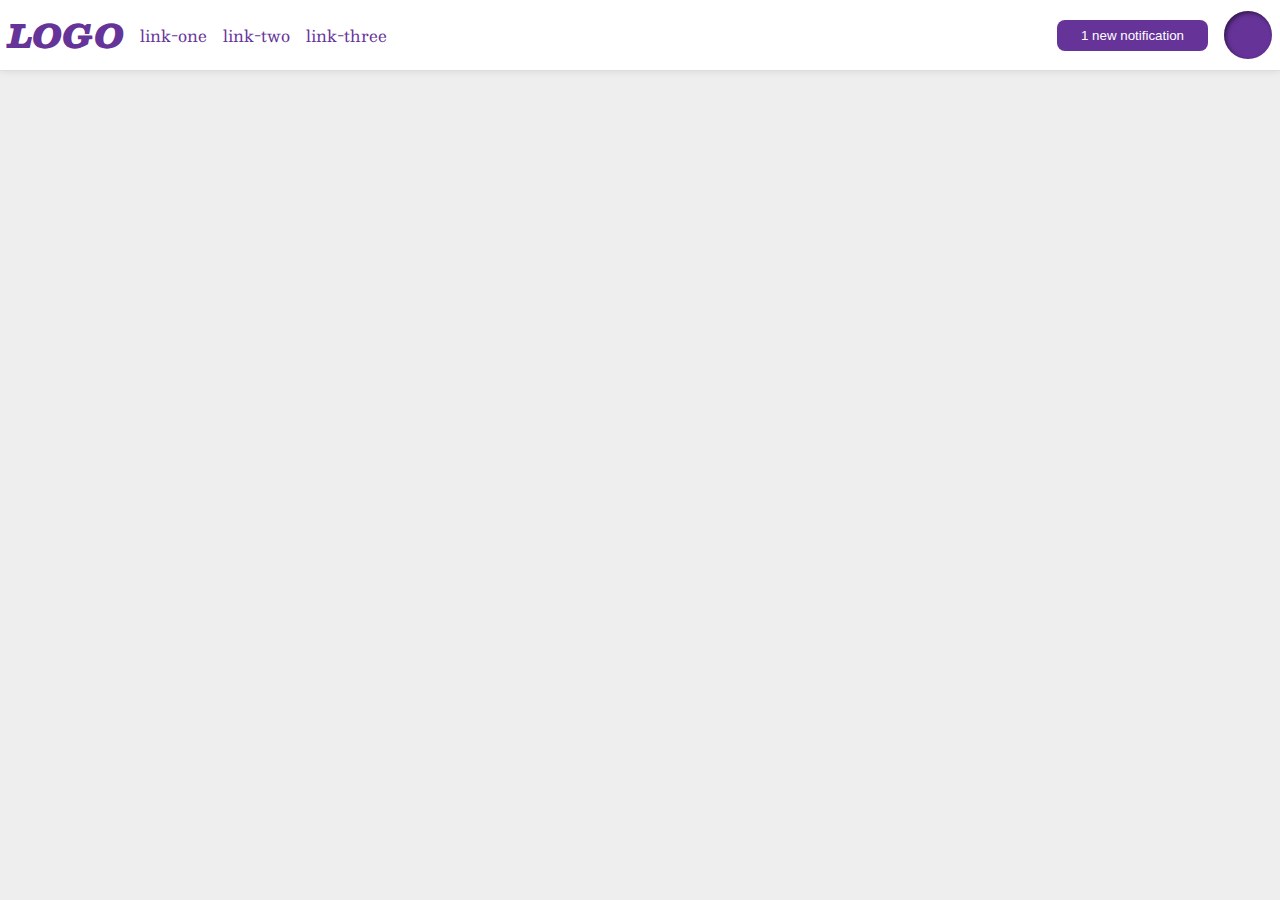
<file: foundations/flex/03-flex-header-2/index.html>
<!DOCTYPE html>
<html lang="en">
  <head>
    <meta charset="UTF-8">
    <meta http-equiv="X-UA-Compatible" content="IE=edge">
    <meta name="viewport" content="width=device-width, initial-scale=1.0">
    <title>Flex Header 2</title>
    <link rel="stylesheet" href="style.css">
  </head>
  <body>
      <div class="header">
      <div class="left-header">
      <div class="logo">
        LOGO
      </div>
      <ul class="links">
        <li><a href="https://google.com">link-one</a></li>
        <li><a href="https://google.com">link-two</a></li>
        <li><a href="https://google.com">link-three</a></li>
      </ul>
      </div>
      <div class="right-header">
      <button class="notifications">
        1 new notification
      </button>
      <div class="profile-image"></div>
      </div>
      </div>
  </body>
</html>
</file>
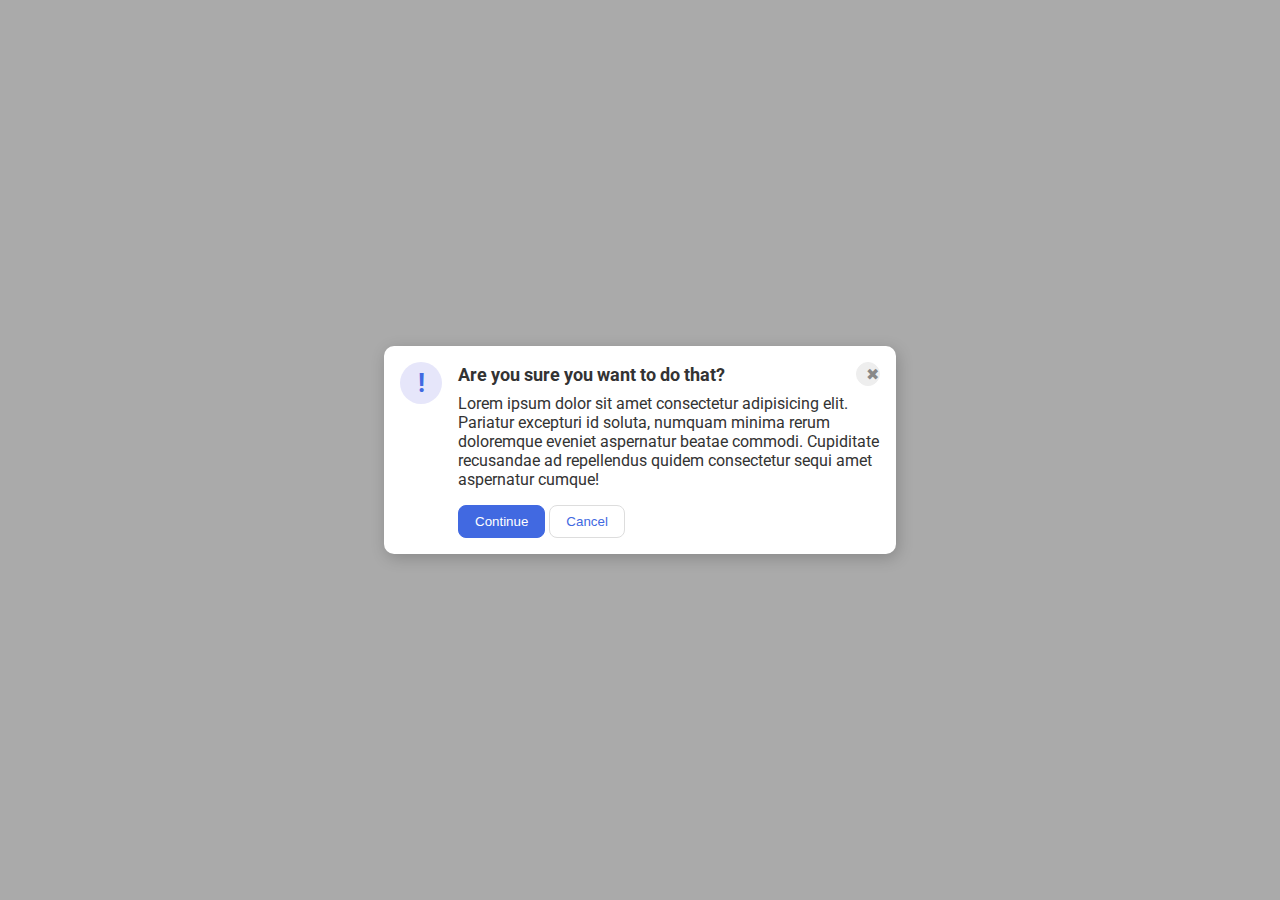
<file: foundations/flex/05-flex-modal/index.html>
<!DOCTYPE html>
<html lang="en">
  <head>
    <meta charset="UTF-8">
    <meta http-equiv="X-UA-Compatible" content="IE=edge">
    <meta name="viewport" content="width=device-width, initial-scale=1.0">
    <link rel="stylesheet" href="style.css">
    <title>Modal</title>
  </head>
  <body>
    <div class="modal">
      <div class="icon">!</div>
      <div class="container">
      <div class="header">Are you sure you want to do that?
        <button class="close-button">✖</button>
      </div>
        <div class="text">Lorem ipsum dolor sit amet consectetur adipisicing elit. Pariatur excepturi id soluta, numquam minima rerum doloremque eveniet aspernatur beatae commodi. Cupiditate recusandae ad repellendus quidem consectetur sequi amet aspernatur cumque!</div>
      <button class="continue">Continue</button>
      <button class="cancel">Cancel</button>
    </div>
    </div>
  </body>
</html>
</file>
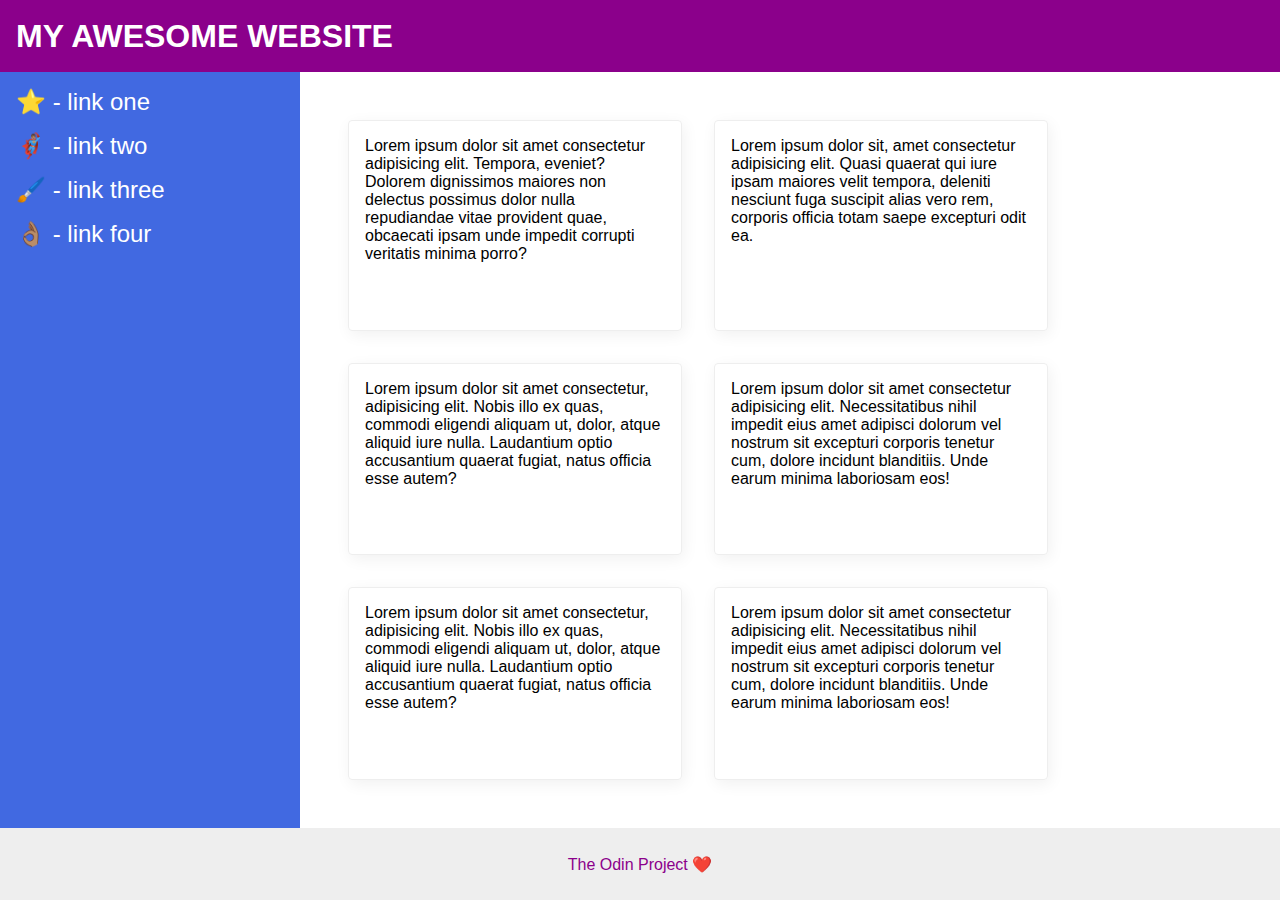
<file: foundations/flex/07-flex-layout-2/index.html>
<!DOCTYPE html>
<html lang="en">
  <head>
    <meta charset="UTF-8">
    <meta http-equiv="X-UA-Compatible" content="IE=edge">
    <meta name="viewport" content="width=device-width, initial-scale=1.0">
    <title>The Holy Grail</title>
    <link rel="stylesheet" href="style.css">
  </head>
  <body>
    <div class="header">
      MY AWESOME WEBSITE
    </div>
    <div class="body">
    <div class="sidebar">
      <ul>
        <li><a href="#">⭐ - link one</a></li>
        <li><a href="#">🦸🏽‍♂️ - link two</a></li>
        <li><a href="#">🖌️ - link three</a></li>
        <li><a href="#">👌🏽 - link four</a></li>
      </ul>
    </div>
    <div class="container-card">
    <div class="card">Lorem ipsum dolor sit amet consectetur adipisicing elit. Tempora, eveniet? Dolorem dignissimos maiores non delectus possimus dolor nulla repudiandae vitae provident quae, obcaecati ipsam unde impedit corrupti veritatis minima porro?</div>
    <div class="card">Lorem ipsum dolor sit, amet consectetur adipisicing elit. Quasi quaerat qui iure ipsam maiores velit tempora, deleniti nesciunt fuga suscipit alias vero rem, corporis officia totam saepe excepturi odit ea.</div>
    <div class="card">Lorem ipsum dolor sit amet consectetur, adipisicing elit. Nobis illo ex quas, commodi eligendi aliquam ut, dolor, atque aliquid iure nulla. Laudantium optio accusantium quaerat fugiat, natus officia esse autem?</div>
    <div class="card">Lorem ipsum dolor sit amet consectetur adipisicing elit. Necessitatibus nihil impedit eius amet adipisci dolorum vel nostrum sit excepturi corporis tenetur cum, dolore incidunt blanditiis. Unde earum minima laboriosam eos!</div>
    <div class="card">Lorem ipsum dolor sit amet consectetur, adipisicing elit. Nobis illo ex quas, commodi eligendi aliquam ut, dolor, atque aliquid iure nulla. Laudantium optio accusantium quaerat fugiat, natus officia esse autem?</div>
    <div class="card">Lorem ipsum dolor sit amet consectetur adipisicing elit. Necessitatibus nihil impedit eius amet adipisci dolorum vel nostrum sit excepturi corporis tenetur cum, dolore incidunt blanditiis. Unde earum minima laboriosam eos!</div>
    </div>
    </div>
    <div class="footer">
      The Odin Project ❤️
    </div>
  </body>
</html>
</file>
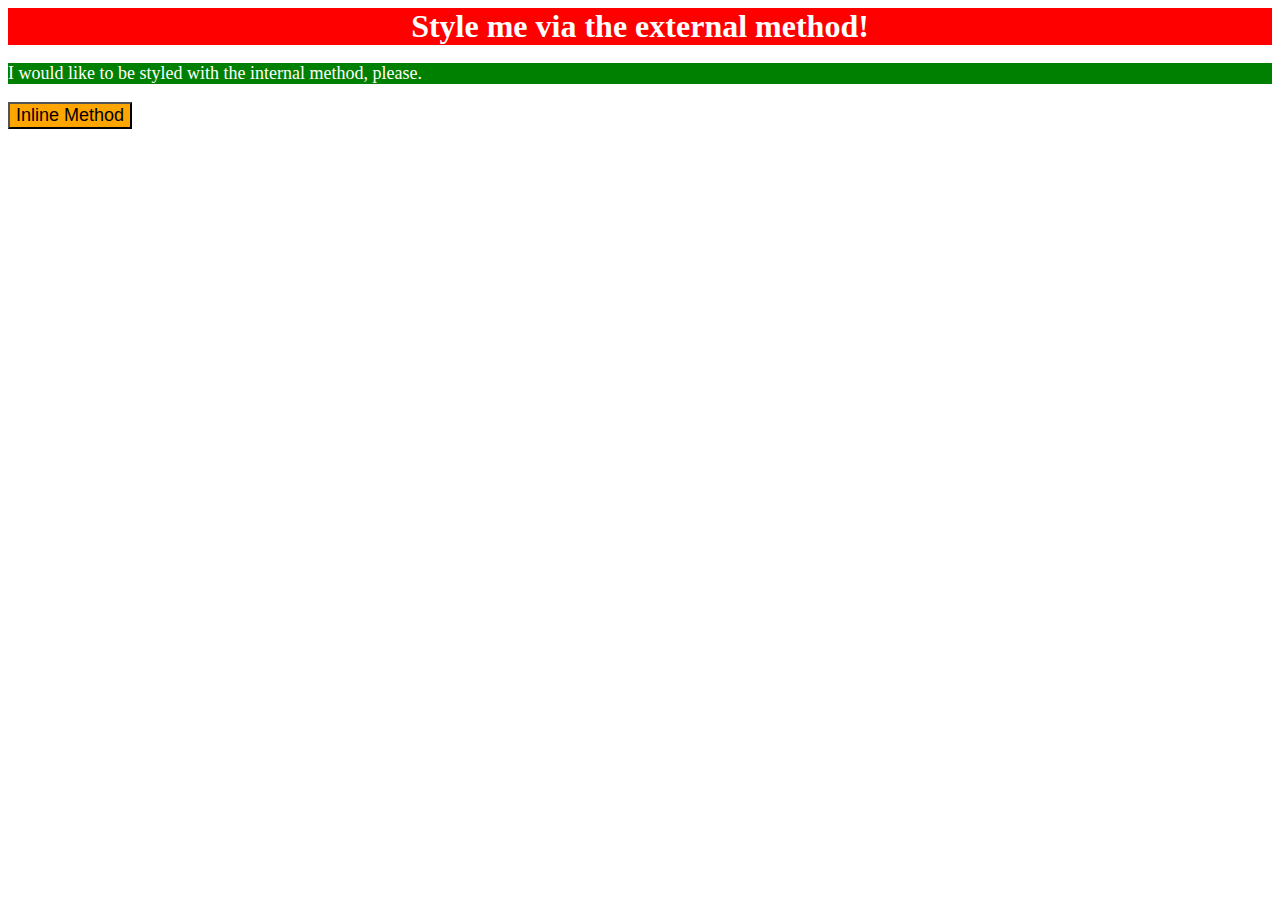
<file: foundations/intro-to-css/01-css-methods/index.html>
<!DOCTYPE html>
<html lang="en">
  <head>
    <meta charset="UTF-8">
    <meta http-equiv="X-UA-Compatible" content="IE=edge">
    <meta name="viewport" content="width=device-width, initial-scale=1.0">
    <title>Methods for Adding CSS</title>
    <link rel="stylesheet" href="style.css">
    <style>
      p {
        background-color: green;
        color: white;
        font-size: 18px;
      }
    </style>
  </head>
  <body>
    <div>Style me via the external method!</div>
    <p>I would like to be styled with the internal method, please.</p>
    <button style="background-color: orange; font-size: 18px;">Inline Method</button>
  </body>
</html>
</file>
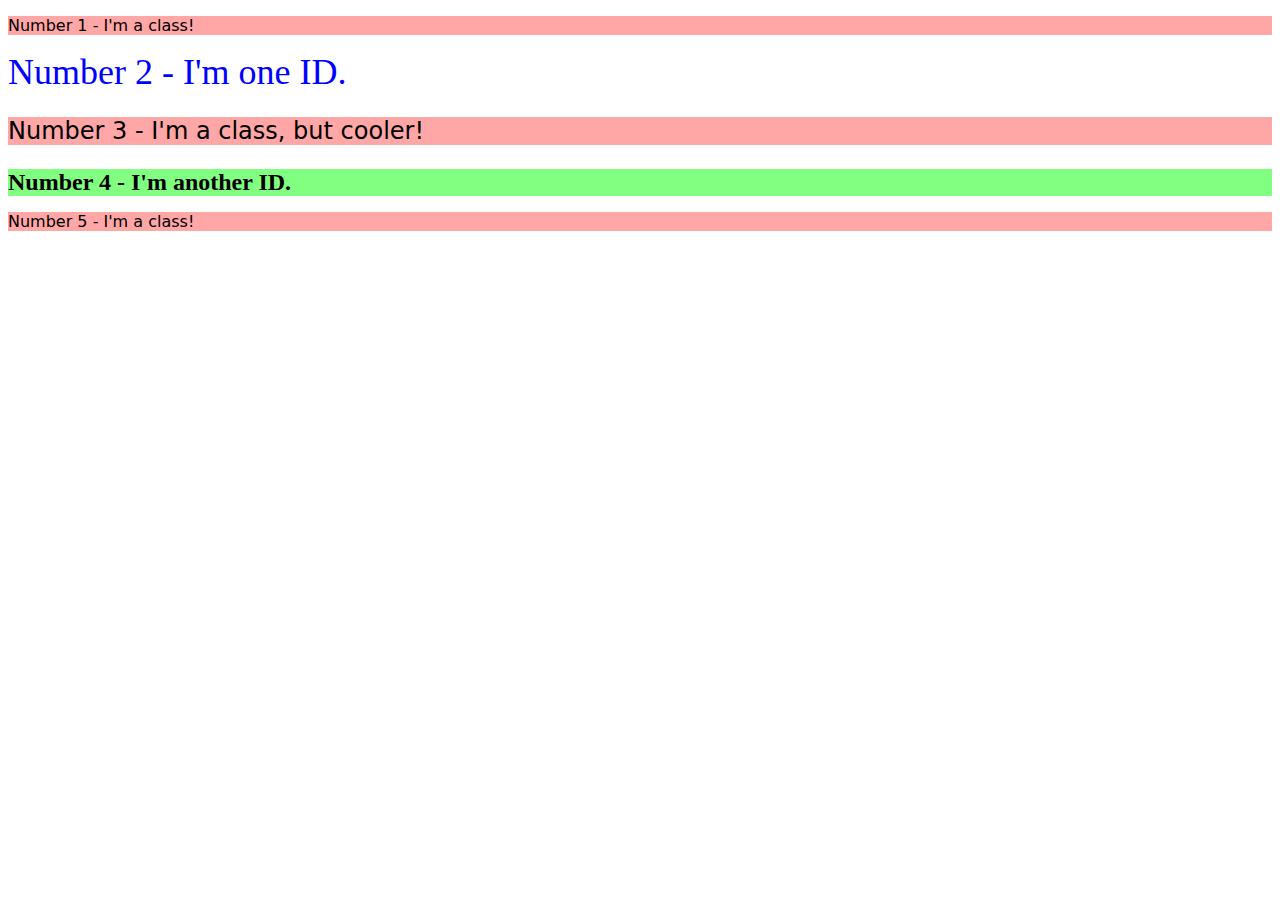
<file: foundations/intro-to-css/02-class-id-selectors/index.html>
<!DOCTYPE html>
<html lang="en">
  <head>
    <meta charset="UTF-8">
    <meta http-equiv="X-UA-Compatible" content="IE=edge">
    <meta name="viewport" content="width=device-width, initial-scale=1.0">
    <title>Class and ID Selectors</title>
    <link rel="stylesheet" href="style.css">
  </head>
  <body>
    <p class="odd">Number 1 - I'm a class!</p>
    <div id="two">Number 2 - I'm one ID.</div>
    <p class="odd font-settings">Number 3 - I'm a class, but cooler!</p>
    <div id="four" class="font-settings" >Number 4 - I'm another ID.</div>
    <p class="odd">Number 5 - I'm a class!</p>
  </body>
</html>
</file>
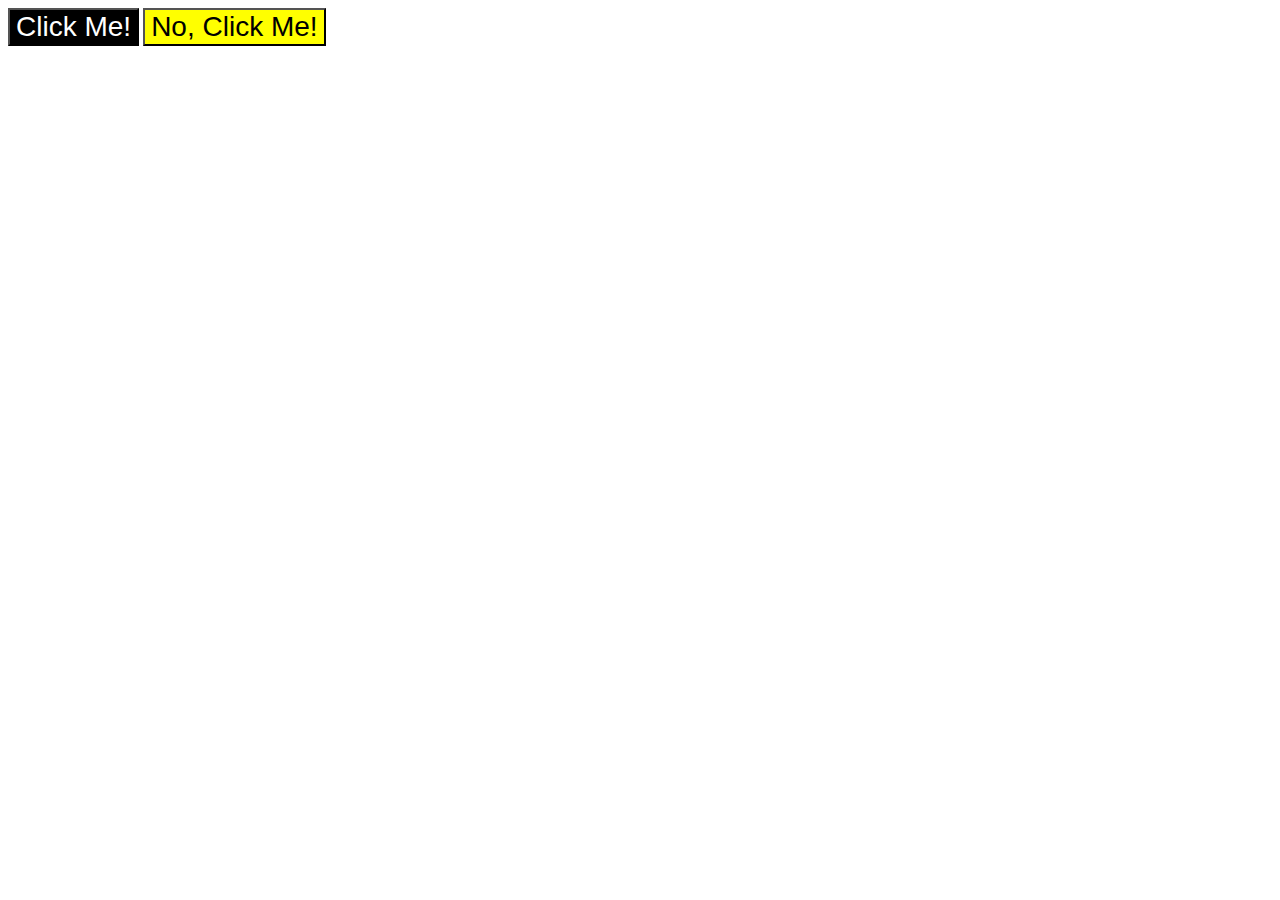
<file: foundations/intro-to-css/03-grouping-selectors/index.html>
<!DOCTYPE html>
<html lang="en">
  <head>
    <meta charset="UTF-8">
    <meta http-equiv="X-UA-Compatible" content="IE=edge">
    <meta name="viewport" content="width=device-width, initial-scale=1.0">
    <title>Grouping Selectors</title>
    <link rel="stylesheet" href="style.css">
  </head>
  <body>
    <button class="onclick">Click Me!</button>
    <button class="unclick">No, Click Me!</button>
  </body>
</html>
</file>
<file: foundations/flex/03-flex-header-2/style.css>
/* this is some magical font-importing.  
you'll learn about it later. */
@import url('https://fonts.googleapis.com/css2?family=Besley:ital,wght@0,400;1,900&display=swap');



body {
  margin: 0;
  background: #eee;
  font-family: Besley, serif;
}

.header {
  background: white;
  border-bottom: 1px solid #ddd;
  box-shadow: 0 0 8px rgba(0,0,0,.1);
  display: flex;
  justify-content: space-between;
  padding: 8px;
}

.profile-image {
  background: rebeccapurple;
  box-shadow: inset 2px 2px 4px rgba(0,0,0,.5);
  border-radius: 50%;
  width: 48px;
  height: 48px;
}

.logo {
  color: rebeccapurple;
  font-size: 32px;
  font-weight: 900;
  font-style: italic;
}

button {
  border: none;
  border-radius: 8px;
  background: rebeccapurple;
  color: white;
  padding: 8px 24px;
}

a {
  /* this removes the line under our links */
  text-decoration: none;
  color: rebeccapurple;
  }

ul {
  list-style-type: none;
  padding: 0;
  margin: 0;
  display: flex;
  gap: 16px;
}

.left-header, 
.right-header {
  display: flex;
  align-items: center;
  gap: 16px;
}
</file>
<file: foundations/flex/05-flex-modal/style.css>
@import url('https://fonts.googleapis.com/css2?family=Roboto:wght@400;700&display=swap');

html, body {
  height: 100%;
}

body {
  font-family: Roboto, sans-serif;
  margin: 0;
  background: #aaa;
  color: #333;
  /* I'll give you this one for free lol */
  display: flex;
  align-items: center;
  justify-content: center;
}

.modal {
  background: white;
  width: 480px;
  border-radius: 10px;
  box-shadow: 2px 4px 16px rgba(0,0,0,.2);
  display: flex;
  gap: 16px;
  padding: 16px;
}

.icon {
  color: royalblue;
  font-size: 26px;
  font-weight: 700;
  background: lavender;
  width: 42px;
  height: 42px;
  border-radius: 50%;
  display: flex;
  align-items: center;
  justify-content: center;
  flex-shrink: 0;
}


.close-button {
  background: #eee;
  border-radius: 50%;
  color: #888;
  font-weight: 400;
  font-size: 16px;
  height: 24px;
  width: 24px;
  display: flex;
  align-items: center;
  justify-content: flex-end;
  border: 1px solid #eee;
  padding: 0;
}

button {
  cursor: pointer;
  padding: 8px 16px;
  border-radius: 8px;
}

button.continue {
  background: royalblue;
  border: 1px solid royalblue;
  color: white;
}

button.cancel {
  background: white;
  border: 1px solid #ddd;
  color: royalblue;
}

.header {
  display: flex;
  align-items: center;
  justify-content: space-between;
  align-content: center;
  font-size: 18px;
  font-weight: 700;
  margin-bottom: 8px;
}

.text {
  margin-bottom: 16px;
}
</file>
<file: foundations/flex/07-flex-layout-2/style.css>
body {
  font-family: -apple-system, BlinkMacSystemFont, 'Segoe UI', Roboto, Oxygen, Ubuntu, Cantarell, 'Open Sans', 'Helvetica Neue', sans-serif;
  margin: 0;
  min-height: 100vh;
  display: flex;
  flex-direction: column;
}

.container-card {
  display: flex;
  flex-wrap: wrap;
  padding: 48px; 
  gap: 32px;
  }


.header {
  height: 72px;
  background: darkmagenta;
  color: white;
  font-size: 32px;
  font-weight: 900;
  display: flex;
  align-items: center;
  padding: 0 16px;
}

.footer {
  height: 72px;
  background: #eee;
  color: darkmagenta;
  display: flex;
  justify-content: center;
  align-items: center;
}

.sidebar {
  width: 300px;
  background: royalblue;
  box-sizing: border-box;
  flex-shrink: 0;
  padding: 16px;
}

.card {
  border: 1px solid #eee;
  box-shadow: 2px 4px 16px rgba(0,0,0,.06);
  border-radius: 4px;
  padding: 16px;
  width: 300px;
}

ul {
  list-style-type: none;
  margin: 0;
  padding: 0;
}

a {
  color: white;
  font-size: 24px;
  text-decoration: none;
}

li {
  margin-bottom: 16px;
}

.body {
  flex: 1;
  display: flex;
}
</file>
<file: foundations/intro-to-css/01-css-methods/style.css>
div {
    background-color: red;
    color: white;
    text-align: center;
    font-size: 32px;
    font-weight: bold;
}
</file>
<file: foundations/intro-to-css/02-class-id-selectors/style.css>
.odd {
    background-color: rgb(255, 167, 167);
    font-family: Verdana, "DejaVu Sans", sans-serif;
}

#two {
    color: #0000ff;
    font-size: 36px;
}

.font-settings {
    font-size: 24px;
}

#four {
    background-color: hsl(120, 100%, 75%);
    font-weight: bold;
}
</file>
<file: foundations/intro-to-css/03-grouping-selectors/style.css>
.onclick,
.unclick {
    font-family: Helvetica, "Times New Roman", sans-serif;
    font-size: 28px;
}

.onclick {
    background-color: black;
    color: white;
}

.unclick {
    background-color: yellow;
}
</file>
